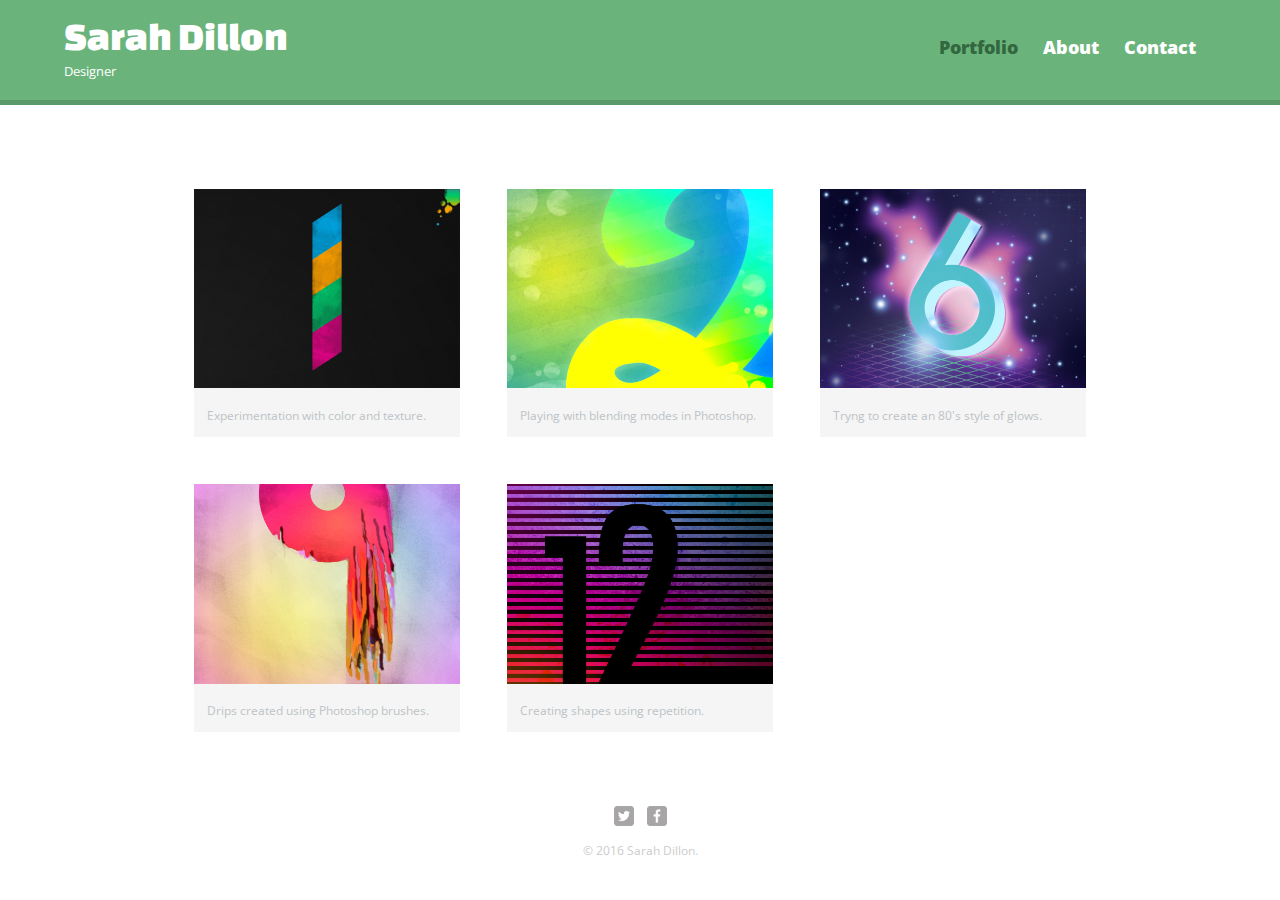
<file: index.html>
<!DOCTYPE html>
<html>
  <head>
    <meta charset = "utf-8">
    <title>Sarah Dillon | Designer </title>
    <link rel="stylesheet" href="css/normalize.css">
    <link href='https://fonts.googleapis.com/css?family=Changa+One%7COpen+Sans:400,400italic,700,700italic,800' rel='stylesheet' type='text/css'>
    <link rel="stylesheet" href="css/main.css">
    <link rel="stylesheet" href="css/responsive.css">
    <meta name="viewport" content="width=device-width, initial-scale=1.0">
  </head>
  <body>
    <header> 
      <a href="index.html" id= "logo">
        <h1>Sarah Dillon</h1>
        <h2>Designer</h2>
      </a>
      <nav>
        <ul>
          <li><a href ="index.html" class="selected">Portfolio</a></li>
          <li><a href ="about.html">About</a></li>
          <li><a href ="contact.html">Contact</a></li>
        </ul>
      </nav>
     </header>
    <div id="wrapper">
      <section>
        <ul id="gallery">
          <li>
            <a href="img/numbers-01.jpg">
              <img src="img/numbers-01.jpg" alt="">
              <p>Experimentation with color and texture.</p>
            </a>
          </li>
          <li>
            <a href="img/numbers-02.jpg">
              <img src="img/numbers-02.jpg" alt="">
              <p>Playing with blending modes in Photoshop.</p>
            </a>
          </li>
          <li>
            <a href="img/numbers-06.jpg">
              <img src="img/numbers-06.jpg" alt="">
              <p>Tryng to create an 80's style of glows.</p>
            </a>
          </li>
          <li>
            <a href="img/numbers-09.jpg">
              <img src="img/numbers-09.jpg" alt="">
              <p>Drips created using Photoshop brushes.</p>
            </a>
          </li>
          <li>
            <a href="img/numbers-12.jpg">
              <img src="img/numbers-12.jpg" alt="">
              <p>Creating shapes using repetition.</p>
            </a>
          </li>
        </ul>
      </section>
      <footer>
        <a href="http://twitter.com">
         <img src="img/twitter-wrap.png" alt="Twitter logo" class="social-icon"> 
        </a>
        <a href="http://facebook.com"> 
          <img src="img/facebook-wrap.png" alt="Facebook logo" class="social-icon">
        </a>
        <p>&copy; 2016 Sarah Dillon.</p>
      </footer>
    </div>
  </body>  
</html>
</file>
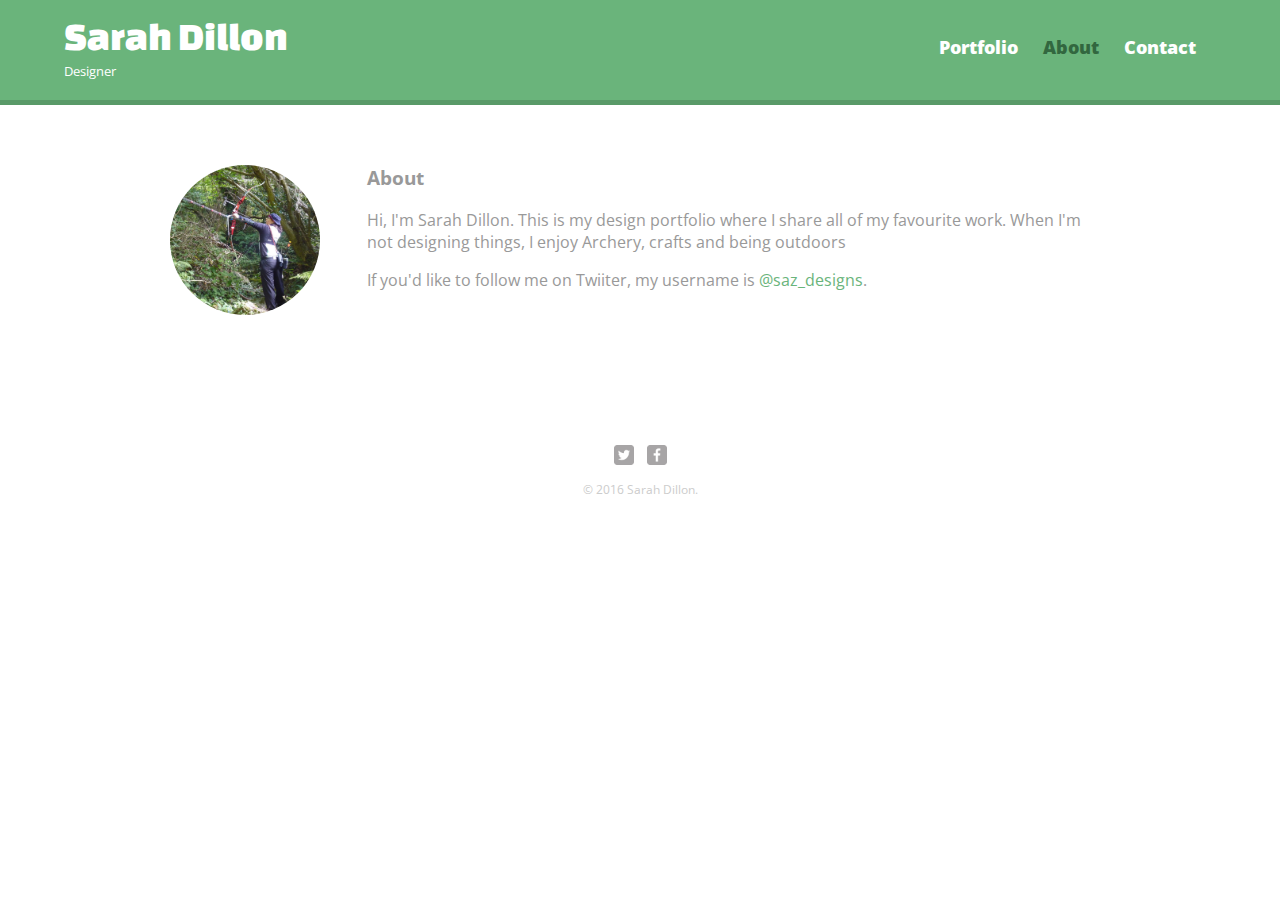
<file: about.html>
<!DOCTYPE html>
<html>
  <head>
    <meta charset = "utf-8">
    <title>Sarah Dillon | Designer </title>
    <link rel="stylesheet" href="css/normalize.css">
    <link href='https://fonts.googleapis.com/css?family=Changa+One%7COpen+Sans:400,400italic,700,700italic,800' rel='stylesheet' type='text/css'>
    <link rel="stylesheet" href="css/main.css">
    <link rel="stylesheet" href="css/responsive.css">
    <meta name="viewport" content="width=device-width, initial-scale=1.0">
  </head>
  <body>
    <header> 
      <a href="index.html" id= "logo">
        <h1>Sarah Dillon</h1>
        <h2>Designer</h2>
      </a>
      <nav>
        <ul>
          <li><a href ="index.html" >Portfolio</a></li>
          <li><a href ="about.html" class="selected">About</a></li>
          <li><a href ="contact.html">Contact</a></li>
        </ul>
      </nav>
     </header>
    <div id="wrapper">
      <section>
        <img src="img/fieldshoot.jpg" alt="Photograph of Nick Pettit." class="profile-photo">
        <h3> About</h3>
        <p>Hi, I'm Sarah Dillon. This is my design portfolio where I share all of my favourite work. When I'm not designing things, I enjoy Archery, crafts and being outdoors</p>
        <p>If you'd like to follow me on Twiiter, my username is <a href="http://twitter.com/saz_designs">@saz_designs</a>.</p>
      </section>
      <footer>
        <a href="http://twitter.com">
         <img src="img/twitter-wrap.png" alt="Twitter logo" class="social-icon"> 
        </a>
        <a href="http://facebook.com"> 
          <img src="img/facebook-wrap.png" alt="Facebook logo" class="social-icon">
        </a>
        <p>&copy; 2016 Sarah Dillon.</p>
      </footer>
    </div>
  </body>  
</html>
</file>
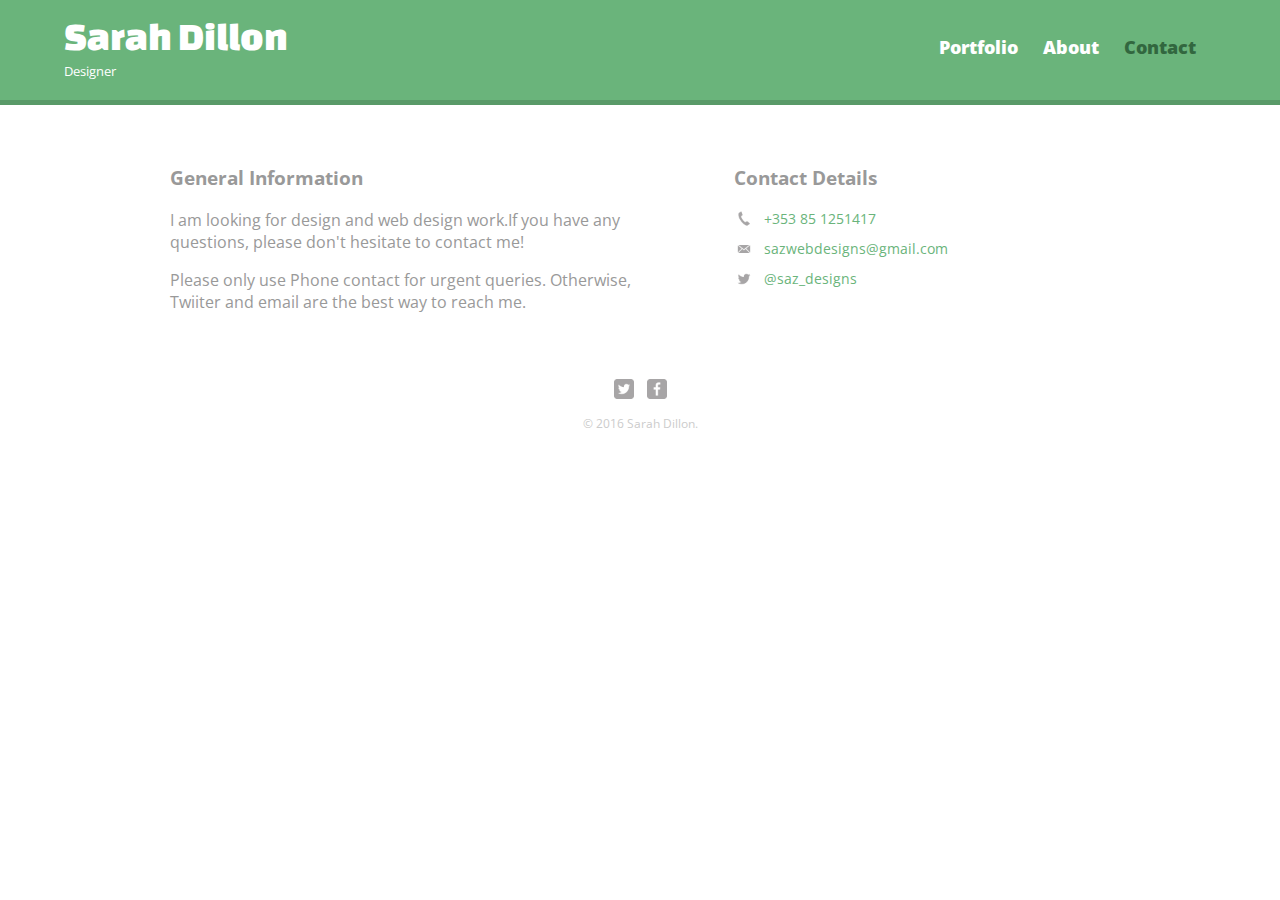
<file: contact.html>
<!DOCTYPE html>
<html>
  <head>
    <meta charset = "utf-8">
    <title>Sarah Dillon | Designer </title>
    <link rel="stylesheet" href="css/normalize.css">
    <link href='https://fonts.googleapis.com/css?family=Changa+One%7COpen+Sans:400,400italic,700,700italic,800' rel='stylesheet' type='text/css'>
    <link rel="stylesheet" href="css/main.css">
    <link rel="stylesheet" href="css/responsive.css">
    <meta name="viewport" content="width=device-width, initial-scale=1.0">
  </head>
  <body>
    <header> 
      <a href="index.html" id= "logo">
        <h1>Sarah Dillon</h1>
        <h2>Designer</h2>
      </a>
      <nav>
        <ul>
          <li><a href ="index.html" >Portfolio</a></li>
          <li><a href ="about.html" >About</a></li>
          <li><a href ="contact.html" class="selected">Contact</a></li>
        </ul>
      </nav>
     </header>
    <div id="wrapper">
      <section id="primary">
        <h3>General Information</h3>
        <p>I am looking for design and web design work.If you have any questions, please don't hesitate to contact me!</p>
        <p>Please only use Phone contact for urgent queries. Otherwise, Twiiter and email are the best way to reach me.</p>
      </section>
      <section id="secondary">
        <h3>Contact Details</h3>
        <ul class="contact-info">
          <li class="phone"><a href="tel:+353851251417">+353 85 1251417</a></li>
          <li class="mail"><a href="mailto:sazwebdesigns@gmail.com">sazwebdesigns@gmail.com</a></li>
          <li class="twitter"><a href="http://twitter.com/intent/tweet?screen_name=saz_designs">@saz_designs</a></li>
        </ul>
      </section>
      <footer>
        <a href="http://twitter.com">
         <img src="img/twitter-wrap.png" alt="Twitter logo" class="social-icon"> 
        </a>
        <a href="http://facebook.com"> 
          <img src="img/facebook-wrap.png" alt="Facebook logo" class="social-icon">
        </a>
        <p>&copy; 2016 Sarah Dillon.</p>
      </footer>
    </div>
  </body>  
</html>
</file>
<file: css/main.css>
/***********************
        GENERAL
***********************/

body {
  font-family:'Open Sans', sans-serif;
}

#wrapper {
  max-width: 940px;
  margin: 0 auto;
  padding: 0 5%;
}

a {
  text-decoration:none;
}

img {
  max-width:100%; 
}

h3 {
  margin: 0 0 1em 0; 
}


/***********************
        HEADING
***********************/

header{
  float: left;
  margin: 0 0 30px 0;
  padding: 5px 0 0 0;
  width: 100%;
}

#logo {
  text-align:center;
  margin:0;
}

h1{
  font-family:'Changa One', sans-serif;
  margin: 15px 0;
  font-size: 1.75em;
  font-weight:normal;
  line-height:0.8em;
}

h2{
 font-size: 0.75em;
  margin:-5px 0 0;
  font-weight:normal;
}



/***********************
        Navigation
***********************/

nav {
  text-align: center;
  padding: 10px 0;
  margin: 20px 0 0 ;
}

nav ul {
  list-style: none;
  margin: 0 10px;
  padding: 0;
}

nav li {
   display: inline-block; 
}
 
nav a {
  font-weight: 800;
  padding: 15px 10px;
}



/***********************
        FOOTER
***********************/

footer{
  font-size: 0.75em;
  text-align: center;
  clear: both;
  padding-top: 50px;
  color: #ccc;
}

.social-icon {
  width: 20px;
  height: 20px;
  margin: 0 5px;
}

/***********************
     PAGE:PORTFOLIO
***********************/

#gallery {
  margin: 0;
  padding: 0;
  list-style: none;
}

#gallery li {
  float: left;
  width: 45%;
  margin: 2.5%;
  background-color: #f5f5f5;
  color: #bdc3c7;
}

#gallery li a p {
  margin: 0;
  padding: 5%;
  font-size: 0.75em;
  color: #bdc3c7;
}



/***********************
     PAGE:ABOUT
***********************/
.profile-photo {
  display: block;
  max-width: 150px;
  margin: 0 auto 30px;
  border-radius: 100%;
}




/***********************
     PAGE:CONTACT
***********************/
.contact-info {
  list-style: none;
  padding: 0;
  margin: 0;
  font-size: 0.9em;
}

.contact-info a
{
    display: block;
    min-height: 20px;
    background-repeat: no-repeat;
    background-size: 20px 20px;
    padding: 0 0 0 30px;
    margin: 0 0 10px;
}

.contact-info li.phone a{
   background-image: url('../img/phone.png');
}

.contact-info li.mail a{
   background-image: url('../img/mail.png');
}

.contact-info li.twitter a{
   background-image: url('../img/twitter.png');
}


/***********************
        COLORS
***********************/

/* site body */
body{
  background-color:#fff;
  color:#999;
}

/*green header */
header {
  background-color:#6ab47b;
  border-color:#599a68;
}

/*nav background on mobile devices */
nav {
  background:#599a68;
}

/*logo text */
h1 , h2 {
  color:#fff;
}

/*links */
a {
 color: #6ab47b; 
}


/*nav link */
nav a, nav a:visited {
  color:#fff;
}
/*selected nav link*/
nav a.selected, nav a:hover {
  color:#32673f;
}
</file>
<file: css/responsive.css>
@media screen and (min-width: 480px) {
 
  
 /*******************************************
        TWO COLUMN LAYOUT
 *******************************************/
  
  
  
  /*******************************************
        PAGE: CONTACT
 *******************************************/
  
  #primary {
    width: 50%;
    float: left;
  }
  
  #secondary {
   width: 40%;
    float: right;
  }
  
  
  
   
  /*******************************************
        PAGE: PORTFOLIO
 *******************************************/
  
  #gallery li {
   width: 28.33%;
  }
  
  #gallery li:nth-child(4n) {
   clear: left; 
  }
  
  
  
 /*******************************************
        PAGE: ABOUT
 *******************************************/
  .profile-photo {
    float:left;
    margin: 0 5% 80px  0;
}

@media screen and (min-width: 660px) {
    
    
 /*******************************************
       HEADER
 *******************************************/
    nav {
      background: none;
      float: right;
      font-size:1.125em;
      margin-right: 5%;
      text-align: right;
      width: 45%;
    }
    
    #logo {
     float: left;
      margin-left: 5%;
      text-align: left;
      width: 45%;
    }
    
    h1 {
     font-size:2.5em; 
    }
    
    h2 {
      font-size: 0.825em;
      margin-bottom: 20px;
    }
    
    header {
     border-bottom: 5px solid #599a68; 
    margin-bottom: 60px;
    }
}
</file>
